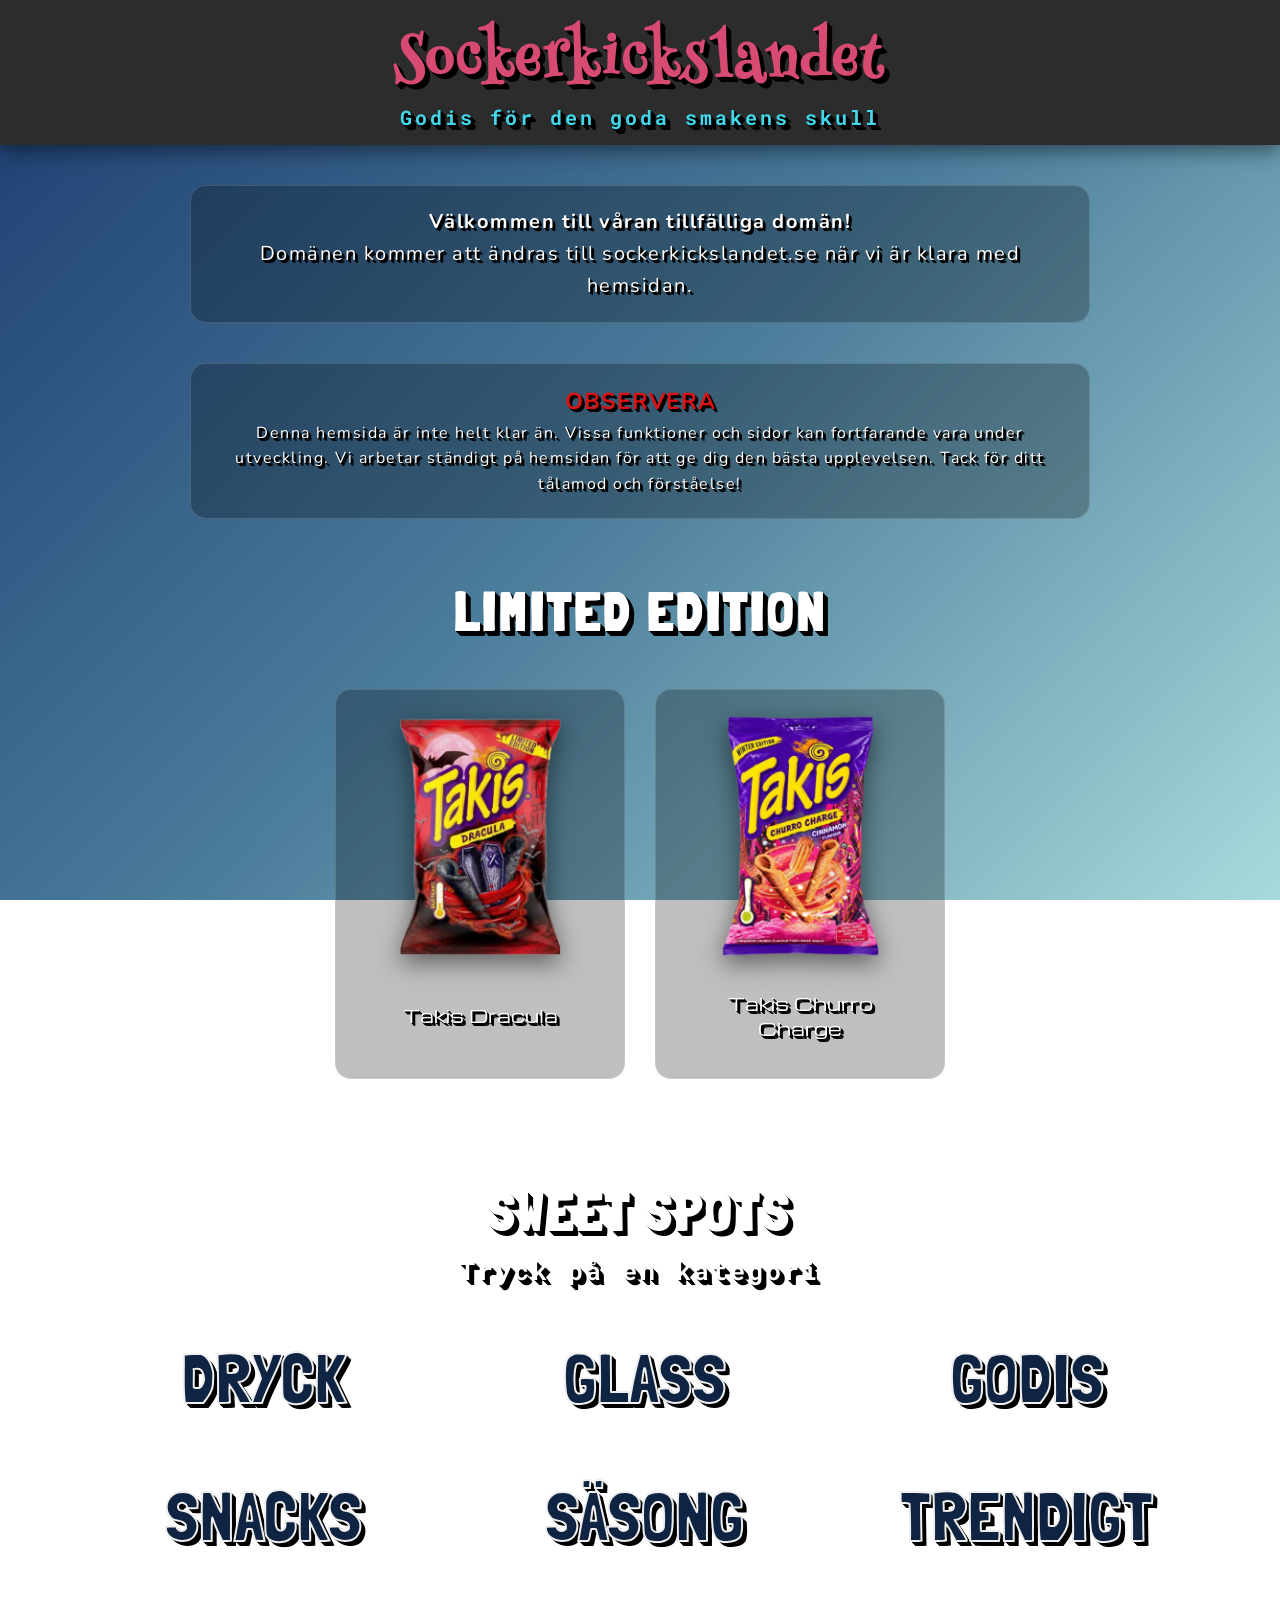
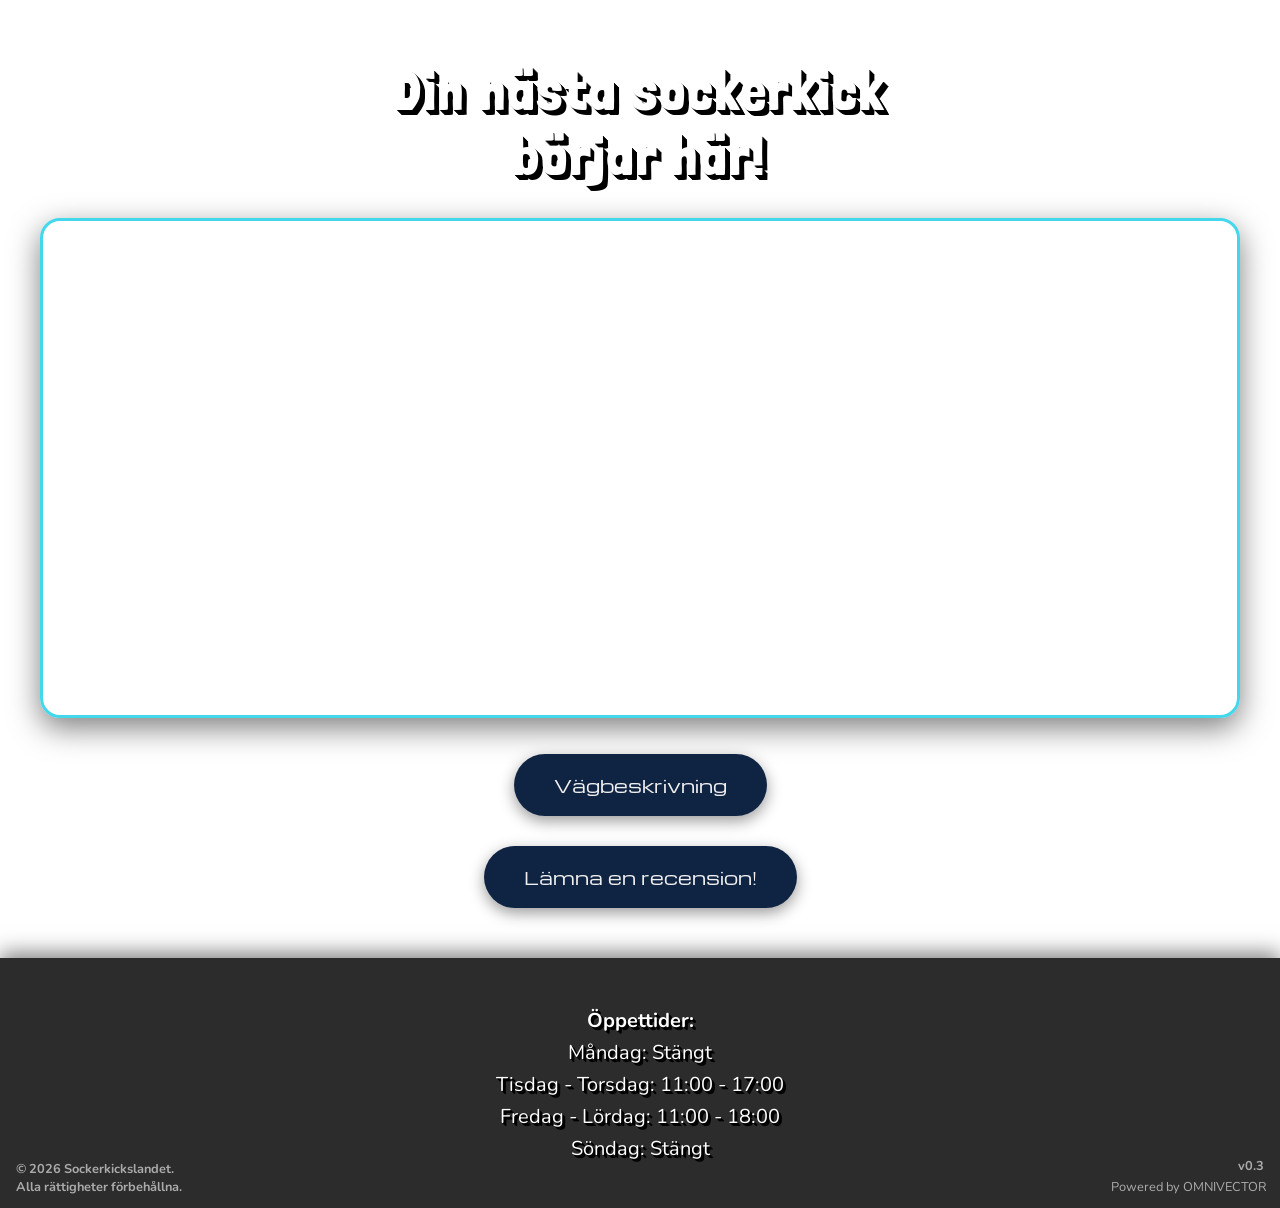
<file: index.html>
<!DOCTYPE html>
<html lang="sv">
<head>
    <meta charset="UTF-8">
    <meta name="viewport" content="width=device-width, initial-scale=1.0">
    <title>Sockerkickslandet</title>
    <link rel="preconnect" href="https://fonts.googleapis.com">
    <link rel="preconnect" href="https://fonts.gstatic.com" crossorigin>
    <link href="https://fonts.googleapis.com/css?family=Henny+Penny" rel="stylesheet">
    <link href="https://fonts.googleapis.com/css?family=Roboto+Mono" rel="stylesheet">
    <link href="https://fonts.googleapis.com/css2?family=Nunito:wght@400;600;700&display=swap" rel="stylesheet">
    <link href="https://fonts.googleapis.com/css?family=Londrina+Solid" rel="stylesheet">
    <link href="https://fonts.googleapis.com/css?family=Michroma" rel="stylesheet">
    <link href="https://www.1001fonts.com/fredoka-one-font.html#license" rel="stylesheet">
    <link rel="stylesheet" href="./CSS/style.css">
</head>
<body>

    <header class="header">
        <h1 class="h1">Sockerkickslandet</h1>
        <h4 class="h4">Godis för den goda smakens skull</h4>
    </header>

    <main>
        <p class="intro-text">
            <strong>Välkommen till våran tillfälliga domän!</strong>
            <br> Domänen kommer att ändras till sockerkickslandet.se när vi är klara med hemsidan. <br>
        </p>

        <p class="disclaimer">
            <strong class="obs">OBSERVERA</strong> <br>
            Denna hemsida är inte helt klar än. Vissa funktioner och sidor kan fortfarande vara under utveckling. Vi arbetar ständigt på hemsidan för att ge dig den bästa upplevelsen. Tack för ditt tålamod och förståelse!
        </p>

        <!-- Limited Edition Carousel -->
        <h2 class="section-title">LIMITED EDITION</h2>
        <div class="carousel-wrapper">
            <button class="scroll-btn left">&lt;</button>
            <div class="image-row limited-edition">
                <div class="product-group">
                    <div class="product-images">
                        <img src="./images/snacks/Takis Dracula.webp" alt="Pepsi 50cl" onerror="this.src='https://via.placeholder.com/150x250?text=Nyhet'">
                    </div>
                    <p class="product-text">Takis Dracula</p>
                </div>
                <div class="product-group">
                    <div class="product-images">
                        <img src="./images/snacks/Takis Churro Charge.webp" alt="Pepsi 50cl" onerror="this.src='https://via.placeholder.com/150x250?text=Nyhet'">
                    </div>
                    <p class="product-text">Takis Churro <br> Charge</p>
                </div>
            </div>
            <button class="scroll-btn right">&gt;</button>
        </div>

        <!-- Sortiment Navigation -->
        <h2 class="section-title">SWEET SPOTS</h2>
        <p class="kategori-text">Tryck på en kategori</p>
        <div class="btns">
            <a href="./pages/dryck.html">DRYCK</a>
            <a href="./pages/glass.html">GLASS</a>
            <a href="#" id="disabledLink" onclick="showInfo(event)">GODIS</a>
            <a href="#" id="disabledLink" onclick="showInfo(event)">SNACKS</a>
            <a href="./pages/säsong.html">SÄSONG</a>
            <a href="#" id="disabledLink" onclick="showInfo(event)">TRENDIGT</a>
        </div>

        <!-- Map Section -->
        <div class="map-container">
            <h2 class="section-title">Din nästa sockerkick<br>börjar här!</h2>
            <div class="map">
                <iframe 
                    src="https://www.google.com/maps/embed?pb=!1m18!1m12!1m3!1d4073.549471540988!2d15.08168982332963!3d58.395341096308705!2m3!1f0!2f0!3f0!3m2!1i1024!2i768!4f13.1!3m3!1m2!1s0x465bd1c88b807601%3A0x901c68a6ddb0e1c5!2sSockerkickslandet!5e1!3m2!1sen!2sse!4v1773213784940!5m2!1sen!2sse"
                    allowfullscreen="" loading="lazy">
                </iframe>
            </div>
            <a class="directions" href="https://www.google.com/maps/dir/?api=1&destination=Vadstenagatan 1b, 596 33 Skänninge" target="_blank">
                Vägbeskrivning
            </a>
        </div>

        <!-- Leave a Review -->
        <div class="review-btn">
            <a class="review-link" href="https://search.google.com/local/writereview?placeid=ChIJAXaAi8jRW0YRxeGw3aZoHJA">
            Lämna en recension!
            </a>
        </div>
    </main>

    <footer class="recfooter">
        <h4 class="copyright">© 2026 Sockerkickslandet. <br>Alla rättigheter förbehållna.</h4>
        <span class="version"></span>

        <span class="powered"></span>

        <p class="open-h"></p>
    </footer>

    <script src="./JS/script.js"></script>
    <script src="./JS/optimization.js"></script>
</body>
</html>
</file>
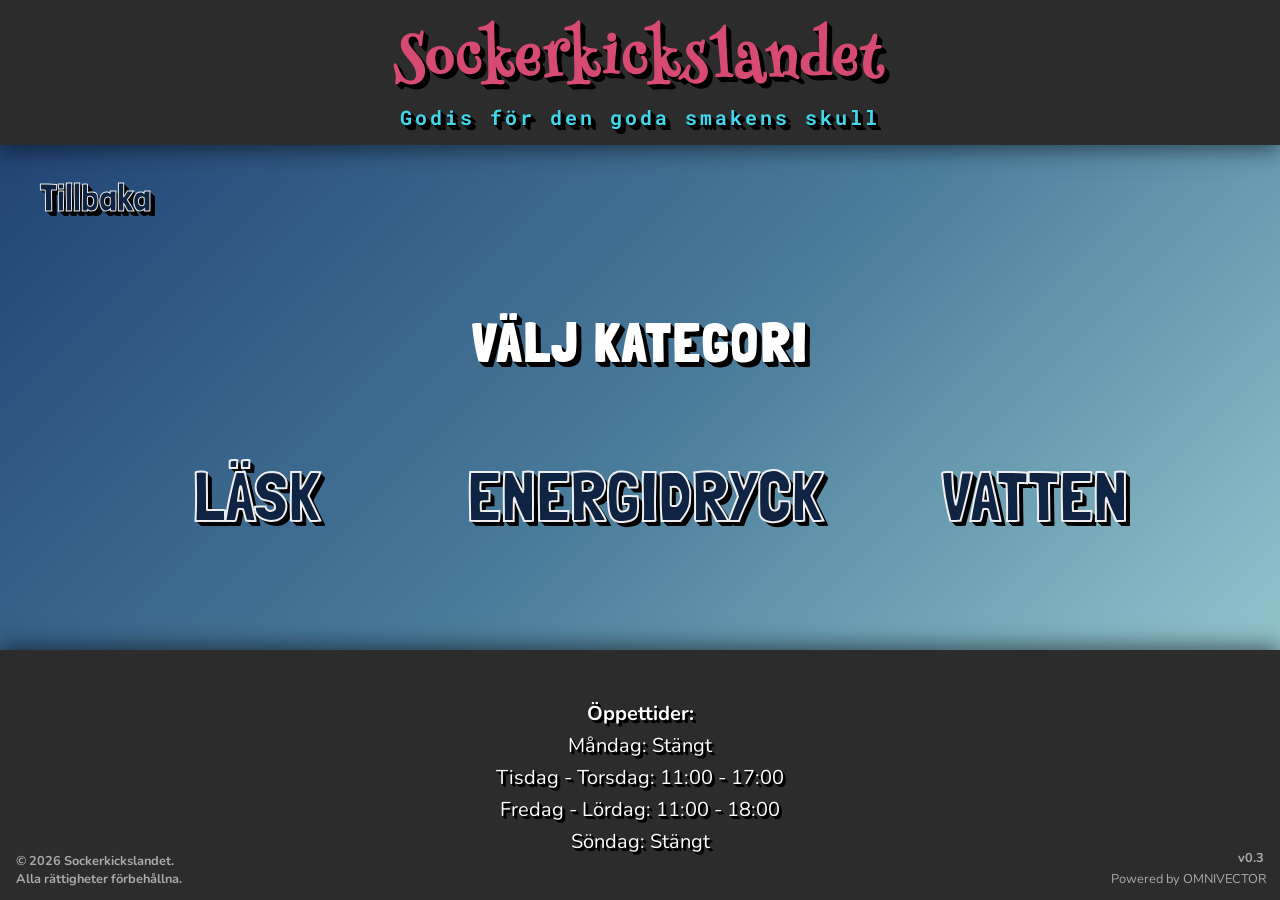
<file: pages/dryck.html>
<!DOCTYPE html>
<html lang="sv">
<head>
    <meta charset="UTF-8">
    <meta name="viewport" content="width=device-width, initial-scale=1.0">
    <title>Dryck | Sockerkickslandet</title>
    <link rel="preconnect" href="https://fonts.googleapis.com">
    <link rel="preconnect" href="https://fonts.gstatic.com" crossorigin>
    <link href="https://fonts.googleapis.com/css?family=Henny+Penny" rel="stylesheet">
    <link href="https://fonts.googleapis.com/css?family=Roboto+Mono" rel="stylesheet">
    <link href="https://fonts.googleapis.com/css2?family=Nunito:wght@400;600;700&display=swap" rel="stylesheet">
    <link href="https://fonts.googleapis.com/css?family=Londrina+Solid" rel="stylesheet">
    <link href="https://fonts.googleapis.com/css?family=Michroma" rel="stylesheet">
    <link rel="stylesheet" href="../CSS/style.css">
</head>
<body>

    <header class="header">
        <a href="../index.html" class="logo-link">
            <h1 class="h1">Sockerkickslandet</h1>
            <h4 class="h4">Godis för den goda smakens skull</h4>
        </a>
    </header>

    <div class="back">
        <a href="../index.html">Tillbaka</a>
    </div>

            <h2 class="section-title">VÄLJ KATEGORI</h2>
        <div class="btns">
            <a href="../dryck/läsk.html">LÄSK</a>
            <a href="../dryck/energi.html">ENERGIDRYCK</a>
            <a href="../dryck/vatten.html">VATTEN</a>
        </div>


    <footer class="recfooter">
        <h4 class="copyright">© 2026 Sockerkickslandet. <br>Alla rättigheter förbehållna.</h4>
        <span class="version"></span>

        <span class="powered"></span>   

        <p class="open-h"></p>
    </footer>

    <script src="../JS/script.js"></script>
    <script src="../JS/optimization.js"></script>
</body>
</html>
</file>
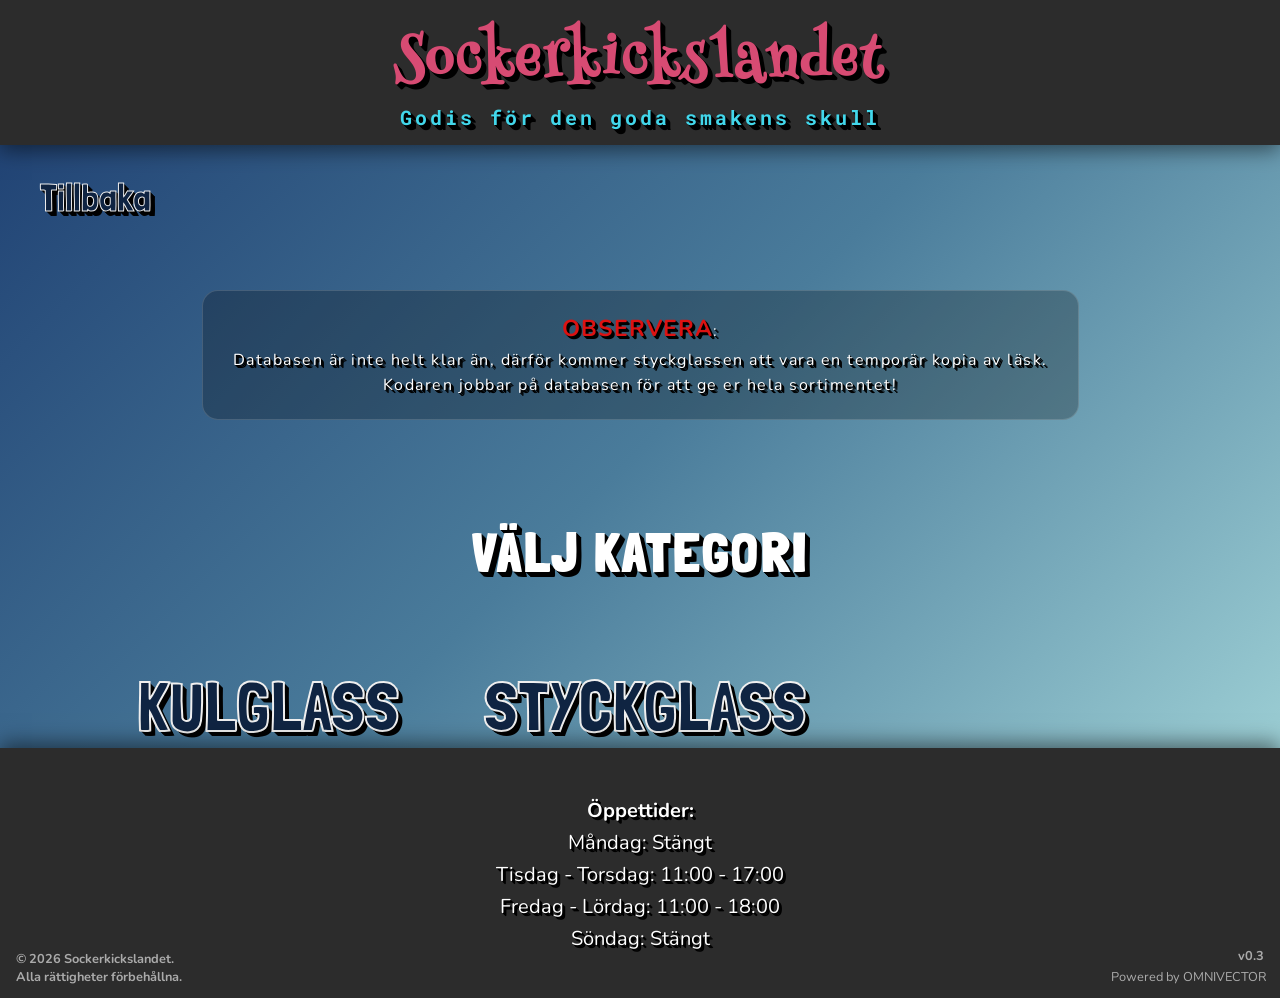
<file: pages/glass.html>
<!DOCTYPE html>
<html lang="sv">
<head>
    <meta charset="UTF-8">
    <meta name="viewport" content="width=device-width, initial-scale=1.0">
    <title>Dryck | Sockerkickslandet</title>
    <link rel="preconnect" href="https://fonts.googleapis.com">
    <link rel="preconnect" href="https://fonts.gstatic.com" crossorigin>
    <link href="https://fonts.googleapis.com/css?family=Henny+Penny" rel="stylesheet">
    <link href="https://fonts.googleapis.com/css?family=Roboto+Mono" rel="stylesheet">
    <link href="https://fonts.googleapis.com/css2?family=Nunito:wght@400;600;700&display=swap" rel="stylesheet">
    <link href="https://fonts.googleapis.com/css?family=Londrina+Solid" rel="stylesheet">
    <link href="https://fonts.googleapis.com/css?family=Michroma" rel="stylesheet">
    <link rel="stylesheet" href="../CSS/style.css">
</head>
<body>

    <header class="header">
        <a href="../index.html" class="logo-link">
            <h1 class="h1">Sockerkickslandet</h1>
            <h4 class="h4">Godis för den goda smakens skull</h4>
        </a>
    </header>

    <div class="back">
        <a href="../index.html">Tillbaka</a>
    </div>

    <p class="disclaimer">
        <strong class="obs">OBSERVERA</strong>: <br>
        Databasen är inte helt klar än, därför kommer styckglassen att vara en temporär kopia av läsk. <br>
        Kodaren jobbar på databasen för att ge er hela sortimentet!
    </p>

            <h2 class="section-title">VÄLJ KATEGORI</h2>
        <div class="btns">
            <a href="../glass/kulglass.html">KULGLASS</a>
            <a href="../glass/styckglass.html">STYCKGLASS</a>
        </div>


    <footer class="recfooter">
        <h4 class="copyright">© 2026 Sockerkickslandet. <br>Alla rättigheter förbehållna.</h4>
        <span class="version"></span>

        <span class="powered"></span>   

        <p class="open-h"></p>
    </footer>

    <script src="../JS/script.js"></script>
    <script src="../JS/optimization.js"></script>
</body>
</html>
</file>
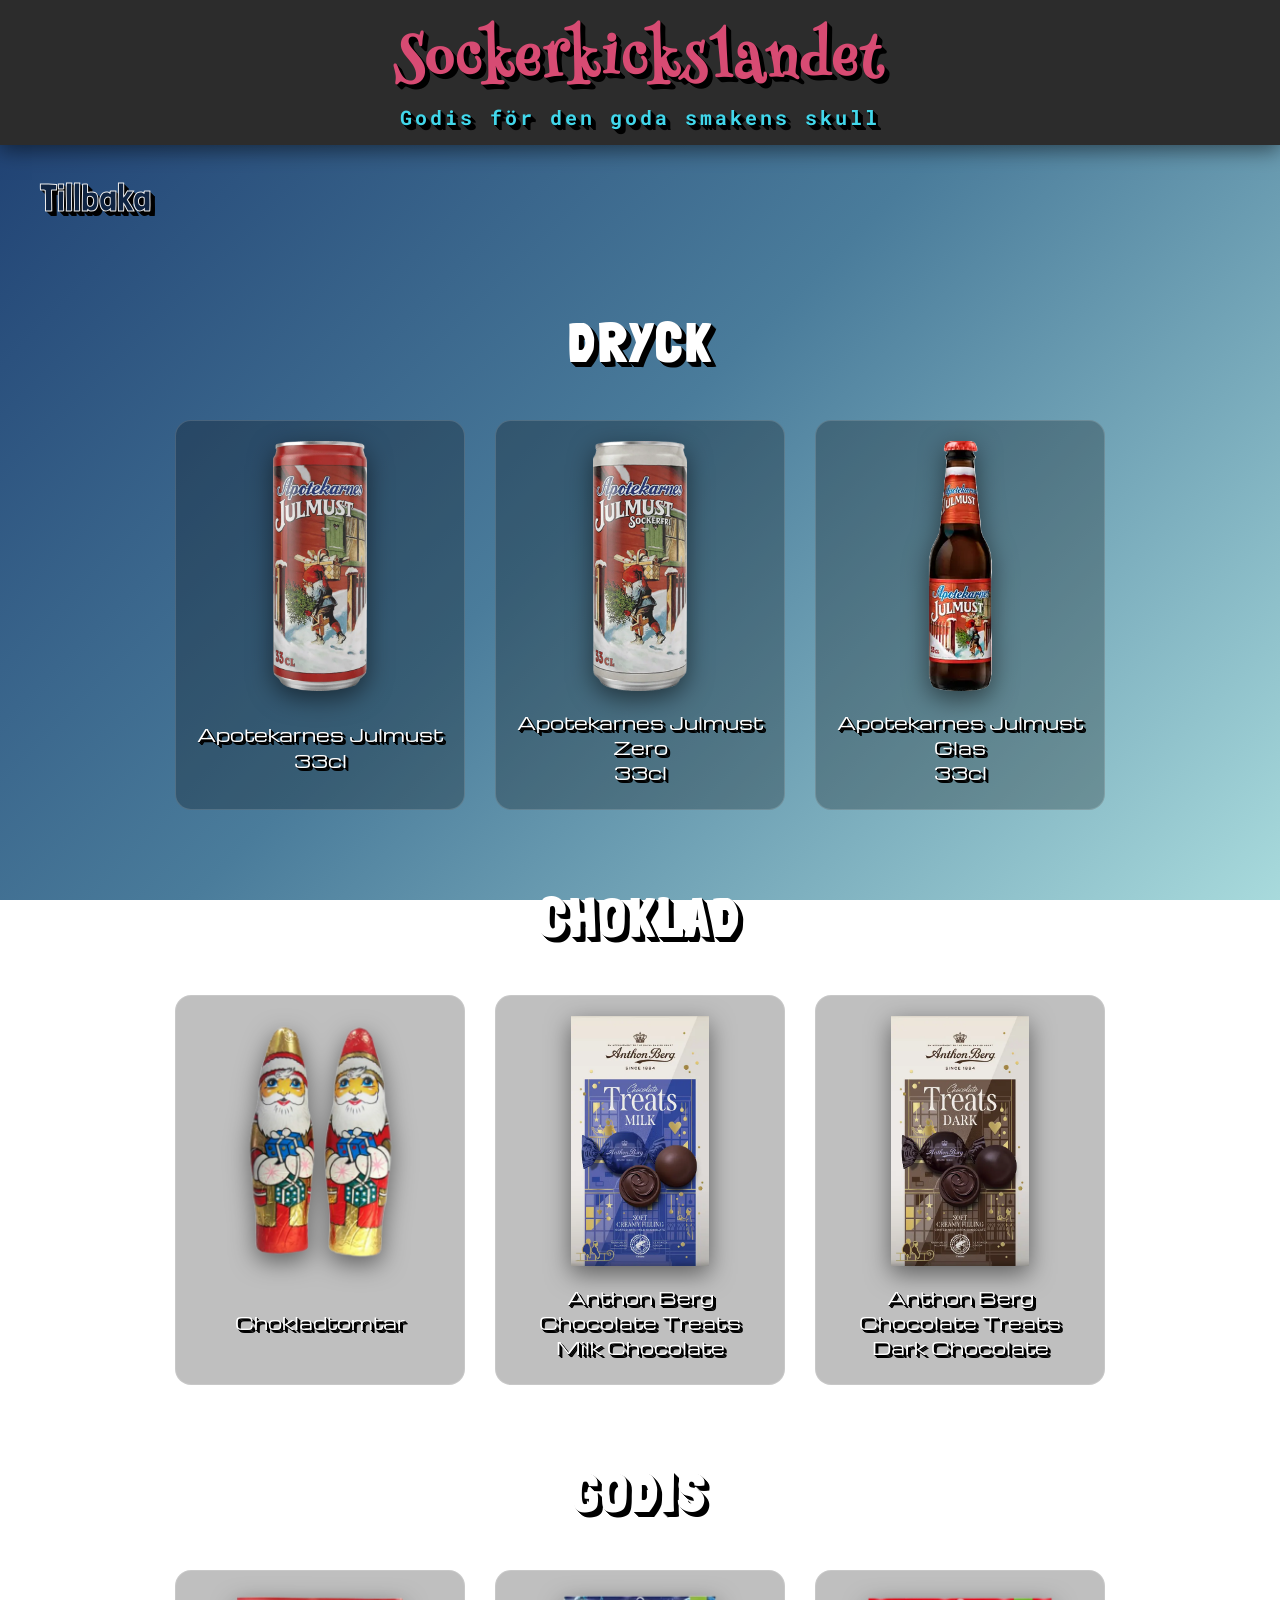
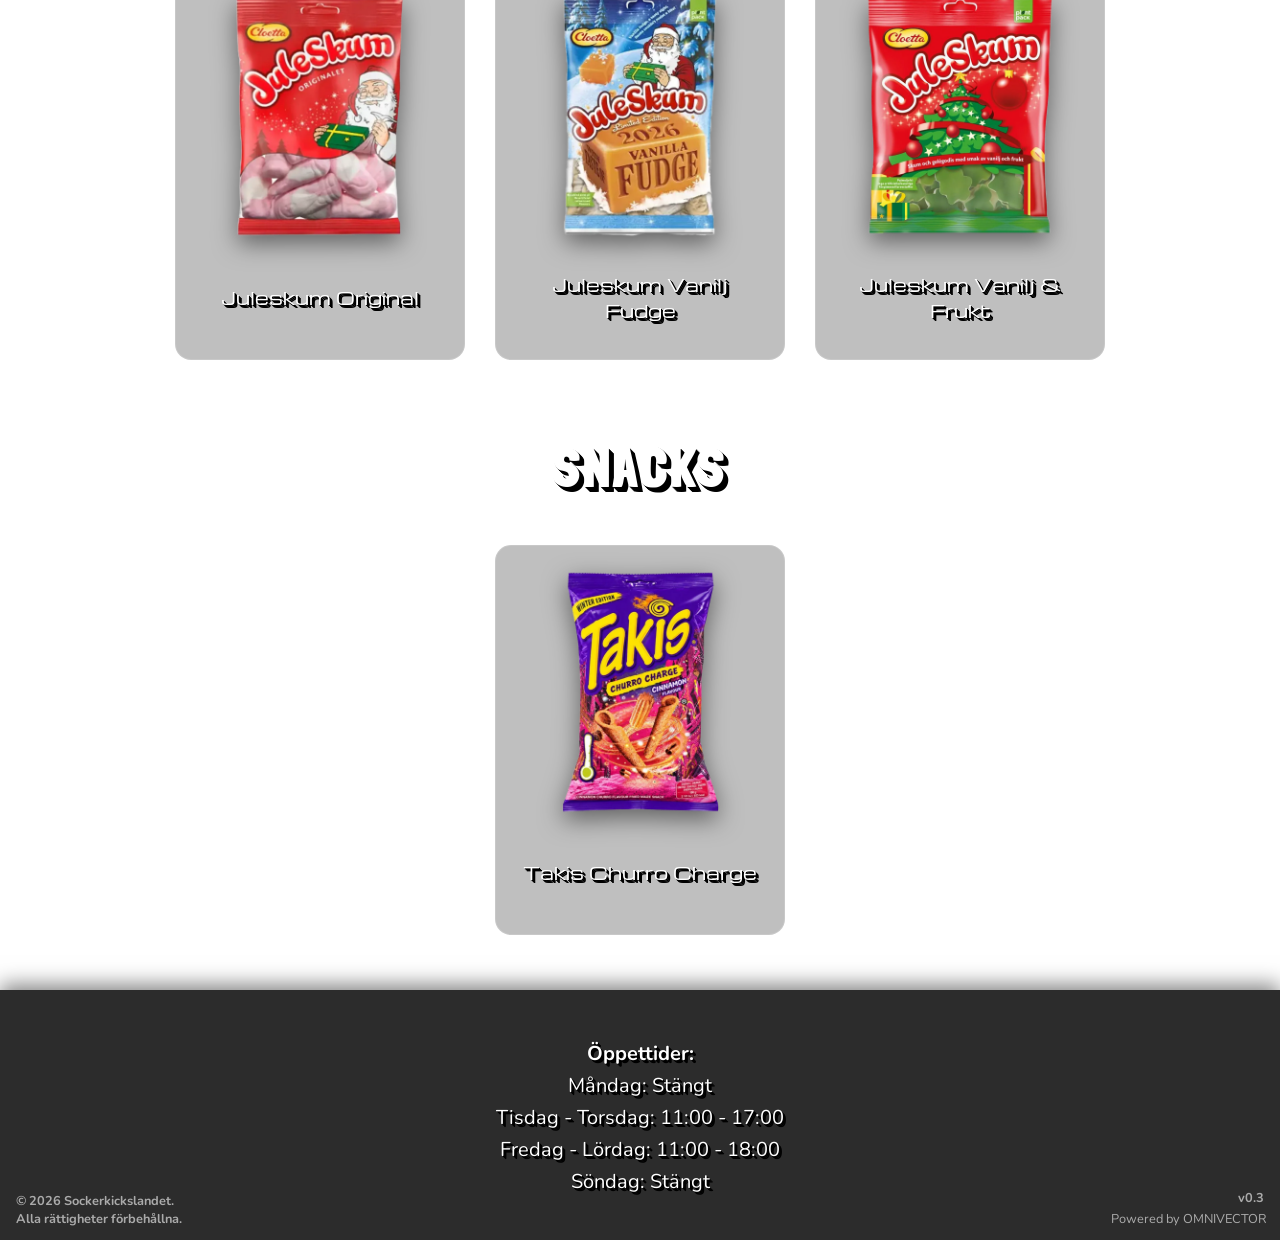
<file: pages/säsong.html>
<!DOCTYPE html>
<html lang="sv">
<head>
    <meta charset="UTF-8">
    <meta name="viewport" content="width=device-width, initial-scale=1.0">
    <title>Säsong | Sockerkickslandet</title>
    <link rel="preconnect" href="https://fonts.googleapis.com">
    <link rel="preconnect" href="https://fonts.gstatic.com" crossorigin>
    <link href="https://fonts.googleapis.com/css?family=Henny+Penny" rel="stylesheet">
    <link href="https://fonts.googleapis.com/css?family=Roboto+Mono" rel="stylesheet">
    <link href="https://fonts.googleapis.com/css2?family=Nunito:wght@400;600;700&display=swap" rel="stylesheet">
    <link href="https://fonts.googleapis.com/css?family=Londrina+Solid" rel="stylesheet">
    <link href="https://fonts.googleapis.com/css?family=Michroma" rel="stylesheet">
    <link rel="stylesheet" href="../CSS/style.css">
</head>
<body class="season-bg">

    <header class="header">
        <a href="../index.html" class="logo-link">
            <h1 class="h1">Sockerkickslandet</h1>
            <h4 class="h4">Godis för den goda smakens skull</h4>
        </a>
    </header>

    <div class="back">
        <a href="../index.html">Tillbaka</a>
    </div>

    <main>
        <!-- DRYCK -->
        <h2 class="section-title">DRYCK</h2>
        <div class="carousel-wrapper">
            <button class="scroll-btn left">&lt;</button>
            <div class="image-row">
                <div class="product-group">
                    <div class="product-images">
                        <img src="../images/winter/Julmust.png.webp" alt="Coca Cola" onerror="this.src='https://via.placeholder.com/150x250?text=Coca+Cola'">
                    </div>
                    <p class="product-text tall-text">Apotekarnes Julmust<br>33cl</p>
                </div>
                <div class="product-group">
                    <div class="product-images">
                        <img src="../images/winter/Julmust-Zero.png.webp" alt="Apotekarnes Julmust Sockerfri" onerror="this.src='https://via.placeholder.com/150x250?text=Cola+Zero'">
                    </div>
                    <p class="product-text tall-text">Apotekarnes Julmust Zero <br>33cl</p>
                </div>
                <div class="product-group">
                    <div class="product-images">
                        <img src="../images/winter/Julmust-Glasflaska.webp" alt="Coca Cola Zero" onerror="this.src='https://via.placeholder.com/150x250?text=Cola+Zero'">
                    </div>
                    <p class="product-text tall-text">Apotekarnes Julmust Glas<br>33cl</p>
                </div>
            </div>
            <button class="scroll-btn right">&gt;</button>
        </div>

        <!-- CHOCKLAD -->
        <h2 class="section-title">CHOKLAD</h2>
        <div class="carousel-wrapper">
            <button class="scroll-btn left">&lt;</button>
            <div class="image-row">
                <div class="product-group">
                    <div class="product-images">
                        <img src="../images/winter/chokladtomtar.webp" alt="Pepsi" onerror="this.src='https://via.placeholder.com/150x250?text=Pepsi'">
                    </div>
                    <p class="product-text">Chokladtomtar<br></p>
                </div>
                <div class="product-group">
                    <div class="product-images">
                        <img src="../images/winter/Anthon Berg Milk.webp" alt="Pepsi" onerror="this.src='https://via.placeholder.com/150x250?text=Pepsi'">
                    </div>
                    <p class="product-text">Anthon Berg <br>Chocolate Treats <br>Milk Chocolate</p>
                </div>
                <div class="product-group">
                    <div class="product-images">
                        <img src="../images/winter/Anthon Berg Dark.webp" alt="Pepsi" onerror="this.src='https://via.placeholder.com/150x250?text=Pepsi'">
                    </div>
                    <p class="product-text">Anthon Berg<br>Chocolate Treats <br>Dark Chocolate</p>
                </div>
            </div>
            <button class="scroll-btn right">&gt;</button>
        </div>

        <!-- GODIS -->
        <h2 class="section-title">GODIS</h2>
        <div class="carousel-wrapper">
            <button class="scroll-btn left">&lt;</button>
            <div class="image-row">
                <div class="product-group">
                    <div class="product-images">
                        <img src="../images/winter/juleskum-og.webp" alt="Fanta Orange" onerror="this.src='https://via.placeholder.com/150x250?text=Fanta+Orange'">
                    </div>
                    <p class="product-text">Juleskum Original<br></p>
                </div>
                <div class="product-group">
                    <div class="product-images">
                        <img src="../images/winter/juleskum-vf.webp" alt="Fanta Exotic" onerror="this.src='https://via.placeholder.com/150x250?text=Fanta+Exotic'">
                    </div>
                    <p class="product-text">Juleskum Vanilj Fudge<br></p>
                </div>
                <div class="product-group">
                    <div class="product-images">
                        <img src="../images/winter/juleskum-vanilj-frukt.webp" alt="Fanta Exotic" onerror="this.src='https://via.placeholder.com/150x250?text=Fanta+Exotic'">
                    </div>
                    <p class="product-text">Juleskum Vanilj & Frukt<br></p>
                </div>
            </div>
            <button class="scroll-btn right">&gt;</button>
        </div>

        <!-- SNACKS -->
        <h2 class="section-title">SNACKS</h2>
        <div class="carousel-wrapper">
            <button class="scroll-btn left">&lt;</button>
            <div class="image-row">
                <div class="product-group">
                    <div class="product-images">
                        <img src="../images/snacks/Takis Churro Charge.webp" alt="Fanta Orange" onerror="this.src='https://via.placeholder.com/150x250?text=Fanta+Orange'">
                    </div>
                    <p class="product-text">Takis Churro Charge<br></p>
                </div>
            </div>
            <button class="scroll-btn right">&gt;</button>
        </div>
    </main>

    <footer class="recfooter">
        <h4 class="copyright">© 2026 Sockerkickslandet. <br>Alla rättigheter förbehållna.</h4>
        <span class="version"></span>

        <span class="powered"></span>

        <p class="open-h"></p>
    </footer>

    <script src="../JS/script.js"></script>
    <script src="../JS/optimization.js"></script>
</body>
</html>
</file>
<file: CSS/style.css>
/* ===================================================================
   SOCKERKICKSLANDET GLOBAL STYLES (CSS/style.css)
   =================================================================== */

:root {
  --primary-pink: #D74B73;
  --primary-cyan: #42D7EB;
  --purple-bg: #800080;
  --primary-red: #dc1212;
  --dark-header: #2c2c2c;
  --white: #ffffff;
  --black: #000000;

  --winter-white: #efefef;
  --midnight-navy: #0f2442;
  --midnight-navy-hover: #254066;


  --main-bg: linear-gradient(135deg, #3a1c71, #d76d77, #ffaf7b) no-repeat fixed;
  --winter: linear-gradient(135deg, #1b3b6f, #4a7c9b, #a8dadc) no-repeat fixed;
  --halloween: linear-gradient(135deg, #1a0b2e, #4a154b, #e85d04) no-repeat fixed;

  --main-btn-text: var(--black);
  --main-btn-stroke: var(--primary-cyan);

  --winter-btn-text: var(--midnight-navy);
  --winter-btn-stroke: var(--winter-white);
}

* {
  box-sizing: border-box;
  margin: 0;
  padding: 0;
}

body {
  min-height: 100vh;
  display: flex;
  flex-direction: column;
  background: var(--winter);
  background-attachment: fixed;
  color: var(--white);
  font-family: 'Nunito', sans-serif;
  overflow-x: hidden;
  overscroll-behavior-y: none;
}

.obs {
  color: var(--primary-red);
  font-weight: bold;
  text-transform: uppercase;
  text-decoration: none;
  letter-spacing: 1px;
  font-size: 23px;
}

.utveckling {
  color: var(--primary-red);
  font-weight: bold;
  text-transform: uppercase;
  text-decoration: none;
  letter-spacing: 1px;
  font-size: 23px;
}

.back {
  display: flex;
  justify-content: left;
  flex-wrap: wrap;
  gap: 60px;
  margin: 30px 40px;
}

.back a {
  font-family: 'Ethnocentric', 'Londrina Solid', sans-serif;
  font-size: clamp(20px, 3vw, 40px);
  text-decoration: none;
  text-shadow: #000000 1px 1px 0px, #000000 2px 2px 0px, #000000 3px 3px 0px, #000000 4px 4px 0px, #000000 5px 5px 0px;
  color: var(--winter-btn-text);
  -webkit-text-stroke: 1px var(--winter-btn-stroke);
}

.back a:hover {
  transform: scale(1.1);
  transition: transform 0.2s ease;
}

.back a:active {
  transform: scale(1.1) translateY(4px);
}

/* --- HEADER & BRANDING --- */
.header {
  display: flex;
  flex-direction: column;
  align-items: center;
  justify-content: center;
  min-height: 140px;
  background-color: var(--dark-header);
  box-shadow: 0px 5px 20px rgba(0, 0, 0, 0.5);
  position: relative;
  z-index: 10;
  padding: 15px 10px;
}

.logo-link {
  text-decoration: none;
  color: inherit;
  text-align: center;
}

.h1 {
  font-size: clamp(32px, 6vw, 55px);
  font-family: 'Henny Penny', cursive;
  letter-spacing: 3px;
  color: var(--primary-pink);
  text-align: center;
  margin-bottom: -10px;
  text-shadow: #000000 1px 1px 0px, #000000 2px 2px 0px, #000000 3px 3px 0px, #000000 4px 4px 0px, #000000 5px 5px 0px;
}

.h4 {
  font-size: clamp(14px, 3vw, 20px);
  font-family: 'Roboto Mono', monospace;
  letter-spacing: 3px;
  color: var(--primary-cyan);
  text-align: center;
  text-shadow: #000000 1px 1px 0px, #000000 2px 2px 0px, #000000 3px 3px 0px, #000000 4px 4px 0px, #000000 5px 5px 0px;
}

/* --- TYPOGRAPHY & TITLES --- */
.intro-text {
  font-size: 20px;
  font-family: 'Nunito', sans-serif;
  letter-spacing: 1.5px;
  color: var(--white);
  text-align: center;
  margin: 40px auto;
  max-width: 900px;

  /* --- The Product Box Match --- */
  background: rgba(0, 0, 0, 0.25); /* The exact semi-transparent dark background */
  padding: 20px 30px; /* Matching padding, slightly wider on the sides for text */
  border-radius: 16px; /* Matched corner rounding */
  border: 1px solid rgba(255, 255, 255, 0.15); /* Matched subtle white border highlight */
  
  padding: 5 20px;
  text-shadow: #000000 1px 1px 0px, #000000 2px 2px 0px, #000000 3px 3px 0px;
  line-height: 1.6;
}

.disclaimer {
  font-size: 16px;
  letter-spacing: 1.5px;
  color: var(--white); /* Swapped to white so it reads beautifully over the dark box, or use var(--primary-pink) if you want it to pop! */
  text-align: center;
  margin: 40px auto; /* Increased margin to give the box some breathing room from other elements */
  max-width: 900px;
  
  /* --- The Product Box Match --- */
  background: rgba(0, 0, 0, 0.25); /* The exact semi-transparent dark background */
  padding: 20px 30px; /* Matching padding, slightly wider on the sides for text */
  border-radius: 16px; /* Matched corner rounding */
  border: 1px solid rgba(255, 255, 255, 0.15); /* Matched subtle white border highlight */
  
  /* --- Text Styling --- */
  text-shadow: #000000 1px 1px 0px, #000000 2px 2px 0px, #000000 3px 3px 0px;
  line-height: 1.6; /* Slightly increased for easier reading inside a box */
}

/* --- SECTION TITLES --- */
.section-title {
  font-size: clamp(32px, 5vw, 55px);
  font-family: 'Ethnocentric', 'Londrina Solid', sans-serif;
  letter-spacing: 3px;
  color: var(--white);
  text-align: center; 
  margin: 60px 20px 30px;
  text-shadow: #000000 1px 1px 0px, #000000 2px 2px 0px, #000000 3px 3px 0px, #000000 4px 4px 0px, #000000 5px 5px 0px;
}

.kategori-text {
  font-size: 25px;
  font-family: 'Roboto Mono', monospace;
  font-weight: bolder;
  letter-spacing: 3px;
  color: var(--white);
  margin-top: -20px;
  text-align: center; 
  text-shadow: #000000 1px 1px 0px, #000000 2px 2px 0px, #000000 3px 3px 0px, #000000 4px 4px 0px, #000000 5px 5px 0px;
}

.disabled-link {
  pointer-events: none; /* Stops all mouse clicks & touch events */
  opacity: 0.5;          /* Gives it a disabled/greyed-out look */
  cursor: default;      /* Removes the hand pointer cursor */
}

.limited-edition {
  margin-bottom: 25px;
}

/* --- CATEGORY BUTTONS --- */
.btns {
  display: grid;
  grid-template-columns: repeat(3, 1fr);
  text-align: center;
  gap: 55px;
  padding-left: 10px;
  padding-top: 50px;

  max-width: 1100px;
  margin: 0 auto;
}

.btns a {
  font-family: 'Londrina Solid', cursive, sans-serif;
  font-size: clamp(40px, 6vw, 70px);
  text-decoration: none;
  text-shadow: #000000 1px 1px 0px, #000000 2px 2px 0px, #000000 3px 3px 0px, #000000 4px 4px 0px, #000000 5px 5px 0px;
  color: var(--winter-btn-text);
  -webkit-text-stroke: 2px var(--winter-btn-stroke);
  transition: transform 0.2s ease;
}

.btns a:hover {
  transform: scale(1.1);
}

.btns a:active {
  transform: scale(1.1) translateY(4px)
}

/* --- CAROUSEL & PRODUCT ROWS --- */
.carousel-wrapper {
  display: flex;
  align-items: center;
  justify-content: center;
  width: 95%;             /* Expanded to take up more screen space */
  max-width: 1400px;      /* Increased from 1200px for a roomier look */
  margin: 0 auto 40px auto;
  position: relative;
  padding: 0 50px;
}

.image-row {
  display: flex;
  align-items: stretch;
  gap: 30px;
  align-items: center;
  /* 'safe center' centers items when they fit, but switches to left-aligned when they overflow */
  justify-content: safe center; 
  overflow-x: auto;
  padding: 15px 20px; /* Generous side padding so cards don't hit the screen edge */
  width: 100%;
  scroll-behavior: smooth;
  cursor: grab;
  user-select: none;
  -webkit-user-drag: none;

  scrollbar-width: none;
  -ms-overflow-style: none;
}

.image-row::-webkit-scrollbar {
  display: none;
}

.image-row.active {
  cursor: grabbing;
}

.image-row.is-dragging {
  scroll-behavior: auto !important; /* Disables smooth lag during drag */
  cursor: grabbing !important;
}

.product-group {
  display: flex;
  flex-direction: column;
  align-items: center;  
  gap: 15px;
  flex-shrink: 0;
  background: rgba(0, 0, 0, 0.25);
  padding: 20px;
  border-radius: 16px;
  border: 1px solid rgba(255, 255, 255, 0.15);
  width: 290px;
  height: 390px;
}

.product-images {
  display: flex;
  justify-content: center;
  align-items: center;
  gap: 10px;
  height: 250px;
}

.product-images img {
  max-height: 100%;
  width: auto;
  object-fit: contain;
  filter: drop-shadow(0px 8px 12px rgba(0,0,0,0.5));
}

.product-text {
  font-size: 18px;
  font-family: 'Michroma', sans-serif;
  color: var(--white);
  text-align: center;
  text-shadow: #000000 1px 1px 0px, #000000 2px 2px 0px, #000000 3px 3px 0px;
  line-height: 1.4;
  min-height: 52px;
  margin: auto 0;
  display: flex;
  align-items: center;
  justify-content: center;
}

.product-images img {         /* PREVENT IMAGE DRAGGING */
  pointer-events: none;       /* Disables clicking/dragging on the image itself */
  user-select: none;          /* Prevents image highlighting */
  -webkit-user-drag: none;    /* Safari/Chrome native drag disable */
}

/* Arrow Navigation Buttons */
.scroll-btn {
  position: absolute;
  top: 50%;
  transform: translateY(-50%);
  background: rgba(0, 0, 0, 0.6);
  color: var(--primary-cyan);
  border: 2px solid var(--primary-cyan);
  border-radius: 50%;
  width: 45px;
  height: 45px;
  font-size: 24px;
  cursor: pointer;
  z-index: 5;
  transition: all 0.2s ease;
}

.scroll-btn:hover {
  background: var(--primary-cyan);
  color: #000;
}

.scroll-btn.left { left: 0; }
.scroll-btn.right { right: 0; }

/* --- MAP & DIRECTIONS --- */
.map-container {
  display: flex;
  flex-direction: column;
  align-items: center;
  margin: 40px auto;
  margin-bottom: 10px;
  width: 95%;            /* Spans wider across screen */
  max-width: 1200px;     /* Increased max limit from 800px */
}

.map {
  width: 100%;
}

.map iframe {
  width: 100%;
  height: 500px;         /* Increased height to match wider layout */
  border-radius: 20px;
  border: 3px solid var(--primary-cyan);
  box-shadow: 0px 10px 30px rgba(0, 0, 0, 0.5);
}

.directions {
  display: inline-block;
  margin-top: 30px;
  padding: 18px 40px;
  background-color: var(--midnight-navy);
  color: var(--winter-white);
  text-decoration: none;
  font-family: "Michroma", sans-serif;
  font-size: 18px;
  border-radius: 50px;
  box-shadow: 0px 5px 15px rgba(0,0,0,0.4);
  transition: all 0.2s ease;
}

.directions:hover {
  background-color: var(--midnight-navy-hover);
  transform: scale(1.05);
}

/* --- REVIEW LINK --- */
.review-btn {
  display: flex;
  justify-content: center;
  margin-bottom: 50px;
}

.review-link {
  display: inline-block;
  text-align: center;
  margin-top: 20px;
  padding: 18px 40px;
  background-color: var(--midnight-navy);
  color: var(--winter-white);
  text-decoration: none;
  font-family: "Michroma", sans-serif;
  font-size: 18px;
  border-radius: 50px;
  box-shadow: 0px 5px 15px rgba(0,0,0,0.4);
  transition: all 0.2s ease;
}

.review-link:hover {
  background-color: var(--midnight-navy-hover);
  transform: scale(1.05);
}

/* --- FOOTER --- */
.recfooter {
  position: relative; /* Acts as the anchor for absolute positioning */
  margin-top: auto;
  width: 100%;
  height: 250px;
  background-color: var(--dark-header);
  box-shadow: 0px -5px 20px rgba(0, 0, 0, 0.5);
  display: flex;
  align-items: center;
  justify-content: center;
}

/* Version text styling */
.recfooter .version {
  position: absolute;
  bottom: 33px;        /* Adjust distance from the bottom edge */
  right: 16px;         /* Adjust distance from the right edge */
  font-size: 0.8rem;
  color: var(--text-color, #ffffff); /* Adapts to your theme color, or falls back to white */
  opacity: 0.6;        /* Gives it a subtle look */
}

.copyright {
  position: absolute;
  bottom: 12px;        /* Adjust distance from the bottom edge */
  left: 16px;          /* Adjust distance from the left edge */
  font-size: 0.8rem;
  color: var(--text-color, #ffffff); /* Adapts to your theme color, or falls back to white */
  opacity: 0.6;        /* Gives it a subtle look */
}

.recfooter .powered {
  position: absolute;
  bottom: 12px;        /* Adjust distance from the bottom edge */
  right: -65px;         /* Adjust distance from the right edge */
  transform: translateX(-50%); /* Center the text */
  font-size: 0.8rem;
  color: var(--text-color, #ffffff); /* Adapts to your theme color, or falls back to white */
  opacity: 0.6;        /* Gives it a subtle look */
}

.open-h {
  position: absolute;
  font-size : 20px;
  text-align: center;
  color: var(--white);
  margin-top: 5px;

  padding: 5 20px;
  text-shadow: #000000 1px 1px 0px, #000000 2px 2px 0px, #000000 3px 3px 0px;
  line-height: 1.6;
}

/* --- GRID LAYOUT (For Kulglass) --- */
.grid-container {
  display: grid;
  grid-template-columns: repeat(auto-fit, minmax(210px, 1fr));
  gap: 30px;
  max-width: 1200px;
  margin: 0 auto;
  padding: 20px;
  justify-items: center;
}

.out-of-stock {
  opacity: 0.5; /* Makes the product appear faded */
  position: relative;
  filter: brightness(0.7); /* Optional: adds a slight extra darkened/faded effect */
}

.dryck-info {
  text-align: center;
  font-size: 22px;
  margin: 20px auto;
  max-width: 800px;
  padding: 0 20px;
}

/* ===================================================================
   RESPONSIVE DESIGN (Media Query for Mobile Devices)
   =================================================================== */

@media (max-width: 768px) {
  .header {
    min-height: 100px; 
    padding: 10px 5px;
  }

  .h1 {
    text-shadow: #000000 1px 1px 0px, #000000 2px 2px 0px, #000000 3px 3px 0px; 
  }

  .intro-text {
    font-size: 16px; 
    margin: 20px auto;
  }

  .btns {
    gap: 25px; 
    margin: 20px 10px;
  }

  /* --- UPDATED CAROUSEL SYSTEM --- */
  .carousel-wrapper {
    padding: 0 15px; 
    width: 100%;
  }

  .image-row {
    gap: 15px; 
    padding: 10px 5px;
  }

  .product-group {
    min-width: 150px;    
    max-width: 165px;
    padding: 12px;       
    border-radius: 12px; 
    gap: 8px;
    justify-content: space-between; /* Pushes the image to the top and text to the absolute bottom of the card */
  }

  .product-images {
    height: 160px; 
  }

  .product-text {
    font-size: 14px;
    display: flex;
    flex-direction: column;
    justify-content: center;
    height: 48px; /* Force a uniform height so 3-line and 4-line items take up the exact same amount of space! */
  }

  .scroll-btn {
    display: none !important; 
  }

  .map iframe {
    height: 350px; 
  }

  .intro-text {
     /* --- The Product Box Match --- */
  background: rgba(0, 0, 0, 0.25); /* The exact semi-transparent dark background */
  padding: 20px 30px; /* Matching padding, slightly wider on the sides for text */
  border-radius: 16px; /* Matched corner rounding */
  border: 1px solid rgba(255, 255, 255, 0.15); /* Matched subtle white border highlight */
  width: calc(100% -40px);
  margin: 30px 20px;
  box-sizing: border-box;
  }

  .disclaimer {
 /* --- The Product Box Match --- */
  background: rgba(0, 0, 0, 0.25); /* The exact semi-transparent dark background */
  padding: 20px 30px; /* Matching padding, slightly wider on the sides for text */
  border-radius: 16px; /* Matched corner rounding */
  border: 1px solid rgba(255, 255, 255, 0.15); /* Matched subtle white border highlight */
  width: calc(100% -40px);
  margin: 0 20px;
  box-sizing: border-box;
  }

   /* --- MOBILE CSS GRID ADJUSTMENTS FOR KULGLASS --- */
  .grid-container {
    /* Changes columns on mobile to fit exactly two cards side-by-side perfectly! */
    grid-template-columns: repeat(2, minmax(140px, 1fr)); 
    gap: 15px; /* Squeezes the grid rows and columns closer together */
    padding: 15px;
    justify-items: center;
  }

  .copyright {
  position: absolute;
  bottom: 12px;        /* Adjust distance from the bottom edge */
  left: 16px;          /* Adjust distance from the left edge */
  font-size: 0.75rem;
  color: var(--text-color, #ffffff); /* Adapts to your theme color, or falls back to white */
  opacity: 0.6;        /* Gives it a subtle look */
  }

  .open-h {
  margin-bottom: 50px;
  }

  .back {
    margin: 30px 20px;
  }
}
</file>
